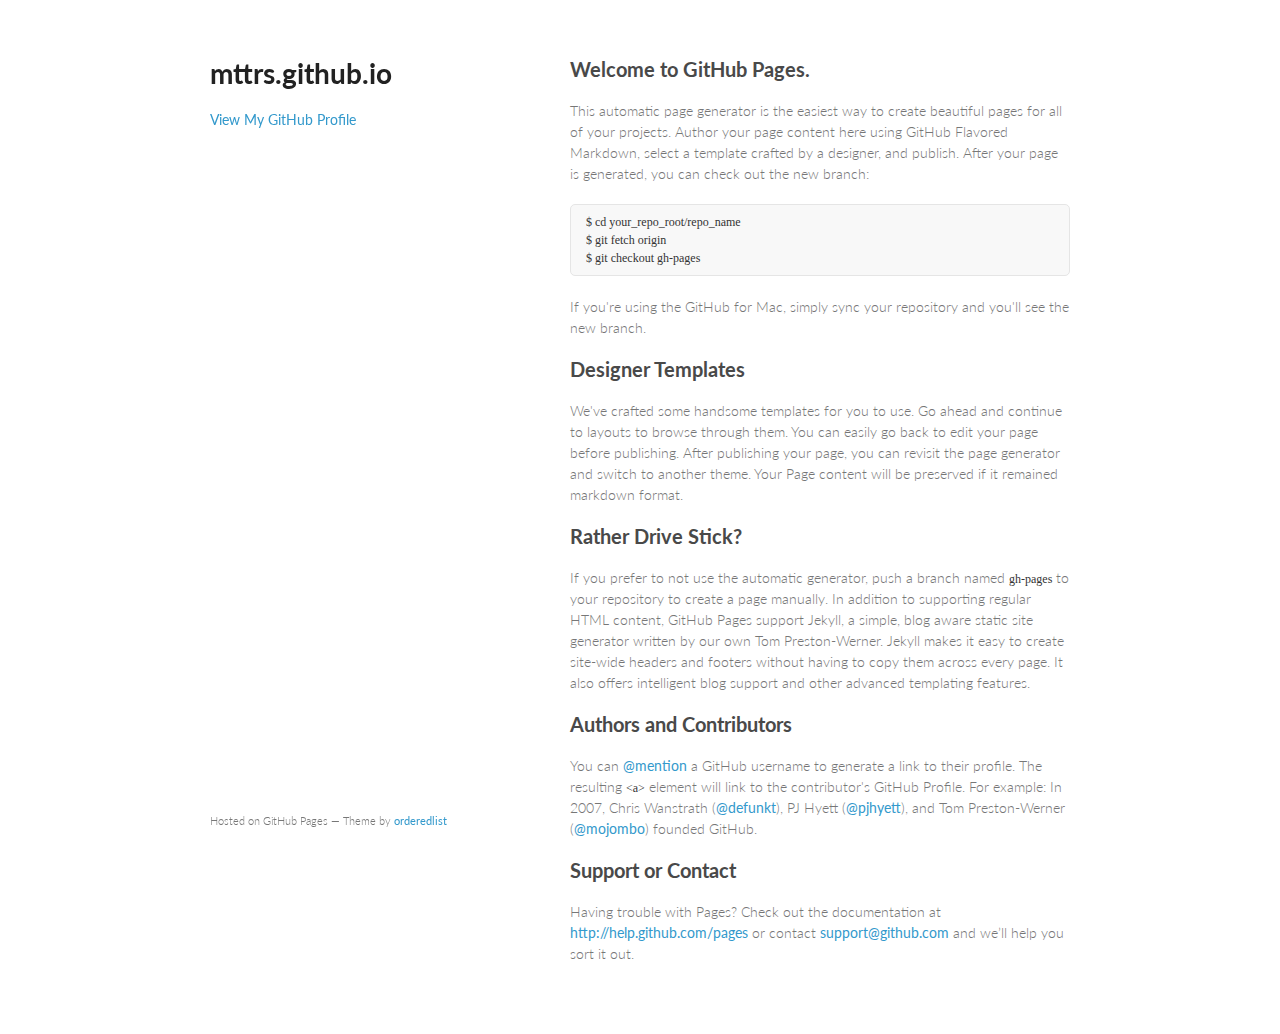
<file: index.html>
<!doctype html>
<html>
  <head>
    <meta charset="utf-8">
    <meta http-equiv="X-UA-Compatible" content="chrome=1">
    <title>mttrs.github.io - interests and tips</title>
    <link rel="stylesheet" href="stylesheets/styles.css">
    <link rel="stylesheet" href="stylesheets/pygment_trac.css">
    <meta name="viewport" content="width=device-width, initial-scale=1, user-scalable=no">
    <!--[if lt IE 9]>
    <script src="//html5shiv.googlecode.com/svn/trunk/html5.js"></script>
    <![endif]-->
  </head>
  <body>
    <div class="wrapper">
      <header>
        <h1>mttrs.github.io</h1>
        <p></p>


        <p class="view"><a href="https://github.com/mttrs">View My GitHub Profile</a></p>

      </header>
      <section>
        <h3>
<a name="welcome-to-github-pages" class="anchor" href="#welcome-to-github-pages"><span class="octicon octicon-link"></span></a>Welcome to GitHub Pages.</h3>

<p>This automatic page generator is the easiest way to create beautiful pages for all of your projects. Author your page content here using GitHub Flavored Markdown, select a template crafted by a designer, and publish. After your page is generated, you can check out the new branch:</p>

<pre><code>$ cd your_repo_root/repo_name
$ git fetch origin
$ git checkout gh-pages
</code></pre>

<p>If you're using the GitHub for Mac, simply sync your repository and you'll see the new branch.</p>

<h3>
<a name="designer-templates" class="anchor" href="#designer-templates"><span class="octicon octicon-link"></span></a>Designer Templates</h3>

<p>We've crafted some handsome templates for you to use. Go ahead and continue to layouts to browse through them. You can easily go back to edit your page before publishing. After publishing your page, you can revisit the page generator and switch to another theme. Your Page content will be preserved if it remained markdown format.</p>

<h3>
<a name="rather-drive-stick" class="anchor" href="#rather-drive-stick"><span class="octicon octicon-link"></span></a>Rather Drive Stick?</h3>

<p>If you prefer to not use the automatic generator, push a branch named <code>gh-pages</code> to your repository to create a page manually. In addition to supporting regular HTML content, GitHub Pages support Jekyll, a simple, blog aware static site generator written by our own Tom Preston-Werner. Jekyll makes it easy to create site-wide headers and footers without having to copy them across every page. It also offers intelligent blog support and other advanced templating features.</p>

<h3>
<a name="authors-and-contributors" class="anchor" href="#authors-and-contributors"><span class="octicon octicon-link"></span></a>Authors and Contributors</h3>

<p>You can <a href="https://github.com/blog/821" class="user-mention">@mention</a> a GitHub username to generate a link to their profile. The resulting <code>&lt;a&gt;</code> element will link to the contributor's GitHub Profile. For example: In 2007, Chris Wanstrath (<a href="https://github.com/defunkt" class="user-mention">@defunkt</a>), PJ Hyett (<a href="https://github.com/pjhyett" class="user-mention">@pjhyett</a>), and Tom Preston-Werner (<a href="https://github.com/mojombo" class="user-mention">@mojombo</a>) founded GitHub.</p>

<h3>
<a name="support-or-contact" class="anchor" href="#support-or-contact"><span class="octicon octicon-link"></span></a>Support or Contact</h3>

<p>Having trouble with Pages? Check out the documentation at <a href="http://help.github.com/pages">http://help.github.com/pages</a> or contact <a href="mailto:support@github.com">support@github.com</a> and we’ll help you sort it out.</p>
      </section>
      <footer>
        <p><small>Hosted on GitHub Pages &mdash; Theme by <a href="https://github.com/orderedlist">orderedlist</a></small></p>
      </footer>
    </div>
    <script src="javascripts/scale.fix.js"></script>

  </body>
</html>
</file>
<file: stylesheets/styles.css>
@import url(https://fonts.googleapis.com/css?family=Lato:300italic,700italic,300,700);

body {
  padding:50px;
  font:14px/1.5 Lato, "Helvetica Neue", Helvetica, Arial, sans-serif;
  color:#777;
  font-weight:300;
}

h1, h2, h3, h4, h5, h6 {
  color:#222;
  margin:0 0 20px;
}

p, ul, ol, table, pre, dl {
  margin:0 0 20px;
}

h1, h2, h3 {
  line-height:1.1;
}

h1 {
  font-size:28px;
}

h2 {
  font-size: 24px;
  color:#393939;
}

h3 {
  font-size: 20px;
  color:#494949;
}

h4, h5, h6 {
  color:#494949;
}

a {
  color:#39c;
  font-weight:400;
  text-decoration:none;
}

a small {
  font-size:11px;
  color:#777;
  margin-top:-0.6em;
  display:block;
}

.wrapper {
  width:860px;
  margin:0 auto;
}

blockquote {
  border-left:1px solid #e5e5e5;
  margin:0;
  padding:0 0 0 20px;
  font-style:italic;
}

code, pre {
  font-family:Monaco, Bitstream Vera Sans Mono, Lucida Console, Terminal;
  color:#333;
  font-size:12px;
}

pre {
  padding:8px 15px;
  background: #f8f8f8;
  border-radius:5px;
  border:1px solid #e5e5e5;
  overflow-x: auto;
}

table {
  width:100%;
  border-collapse:collapse;
}

th, td {
  text-align:left;
  padding:5px 10px;
  border-bottom:1px solid #e5e5e5;
}

dt {
  color:#444;
  font-weight:700;
}

th {
  color:#444;
}

img {
  max-width:100%;
}

header {
  width:270px;
  float:left;
  position:fixed;
}

header ul {
  list-style:none;
  height:40px;

  padding:0;

  background: #eee;
  background: -moz-linear-gradient(top, #f8f8f8 0%, #dddddd 100%);
  background: -webkit-gradient(linear, left top, left bottom, color-stop(0%,#f8f8f8), color-stop(100%,#dddddd));
  background: -webkit-linear-gradient(top, #f8f8f8 0%,#dddddd 100%);
  background: -o-linear-gradient(top, #f8f8f8 0%,#dddddd 100%);
  background: -ms-linear-gradient(top, #f8f8f8 0%,#dddddd 100%);
  background: linear-gradient(top, #f8f8f8 0%,#dddddd 100%);

  border-radius:5px;
  border:1px solid #d2d2d2;
  box-shadow:inset #fff 0 1px 0, inset rgba(0,0,0,0.03) 0 -1px 0;
  width:270px;
}

header li {
  width:89px;
  float:left;
  border-right:1px solid #d2d2d2;
  height:40px;
}

header ul a {
  line-height:1;
  font-size:11px;
  color:#999;
  display:block;
  text-align:center;
  padding-top:6px;
  height:40px;
}

strong {
  color:#222;
  font-weight:700;
}

header ul li + li {
  width:88px;
  border-left:1px solid #fff;
}

header ul li + li + li {
  border-right:none;
  width:89px;
}

header ul a strong {
  font-size:14px;
  display:block;
  color:#222;
}

section {
  width:500px;
  float:right;
  padding-bottom:50px;
}

small {
  font-size:11px;
}

hr {
  border:0;
  background:#e5e5e5;
  height:1px;
  margin:0 0 20px;
}

footer {
  width:270px;
  float:left;
  position:fixed;
  bottom:50px;
}

li.link-list {
  font-size: 18px;
}

@media print, screen and (max-width: 960px) {

  div.wrapper {
    width:auto;
    margin:0;
  }

  header, section, footer {
    float:none;
    position:static;
    width:auto;
  }

  header {
    padding-right:320px;
  }

  section {
    border:1px solid #e5e5e5;
    border-width:1px 0;
    padding:20px 0;
    margin:0 0 20px;
  }

  header a small {
    display:inline;
  }

  header ul {
    position:absolute;
    right:50px;
    top:52px;
  }
}

@media print, screen and (max-width: 720px) {
  body {
    word-wrap:break-word;
  }

  header {
    padding:0;
  }

  header ul, header p.view {
    position:static;
  }

  pre, code {
    word-wrap:normal;
  }
}

@media print, screen and (max-width: 480px) {
  body {
    padding:15px;
  }

  header ul {
    display:none;
  }
}

@media print {
  body {
    padding:0.4in;
    font-size:12pt;
    color:#444;
  }
}
</file>
<file: stylesheets/pygment_trac.css>
.highlight  { background: #ffffff; }
.highlight .c { color: #999988; font-style: italic } /* Comment */
.highlight .err { color: #a61717; background-color: #e3d2d2 } /* Error */
.highlight .k { font-weight: bold } /* Keyword */
.highlight .o { font-weight: bold } /* Operator */
.highlight .cm { color: #999988; font-style: italic } /* Comment.Multiline */
.highlight .cp { color: #999999; font-weight: bold } /* Comment.Preproc */
.highlight .c1 { color: #999988; font-style: italic } /* Comment.Single */
.highlight .cs { color: #999999; font-weight: bold; font-style: italic } /* Comment.Special */
.highlight .gd { color: #000000; background-color: #ffdddd } /* Generic.Deleted */
.highlight .gd .x { color: #000000; background-color: #ffaaaa } /* Generic.Deleted.Specific */
.highlight .ge { font-style: italic } /* Generic.Emph */
.highlight .gr { color: #aa0000 } /* Generic.Error */
.highlight .gh { color: #999999 } /* Generic.Heading */
.highlight .gi { color: #000000; background-color: #ddffdd } /* Generic.Inserted */
.highlight .gi .x { color: #000000; background-color: #aaffaa } /* Generic.Inserted.Specific */
.highlight .go { color: #888888 } /* Generic.Output */
.highlight .gp { color: #555555 } /* Generic.Prompt */
.highlight .gs { font-weight: bold } /* Generic.Strong */
.highlight .gu { color: #800080; font-weight: bold; } /* Generic.Subheading */
.highlight .gt { color: #aa0000 } /* Generic.Traceback */
.highlight .kc { font-weight: bold } /* Keyword.Constant */
.highlight .kd { font-weight: bold } /* Keyword.Declaration */
.highlight .kn { font-weight: bold } /* Keyword.Namespace */
.highlight .kp { font-weight: bold } /* Keyword.Pseudo */
.highlight .kr { font-weight: bold } /* Keyword.Reserved */
.highlight .kt { color: #445588; font-weight: bold } /* Keyword.Type */
.highlight .m { color: #009999 } /* Literal.Number */
.highlight .s { color: #d14 } /* Literal.String */
.highlight .na { color: #008080 } /* Name.Attribute */
.highlight .nb { color: #0086B3 } /* Name.Builtin */
.highlight .nc { color: #445588; font-weight: bold } /* Name.Class */
.highlight .no { color: #008080 } /* Name.Constant */
.highlight .ni { color: #800080 } /* Name.Entity */
.highlight .ne { color: #990000; font-weight: bold } /* Name.Exception */
.highlight .nf { color: #990000; font-weight: bold } /* Name.Function */
.highlight .nn { color: #555555 } /* Name.Namespace */
.highlight .nt { color: #000080 } /* Name.Tag */
.highlight .nv { color: #008080 } /* Name.Variable */
.highlight .ow { font-weight: bold } /* Operator.Word */
.highlight .w { color: #bbbbbb } /* Text.Whitespace */
.highlight .mf { color: #009999 } /* Literal.Number.Float */
.highlight .mh { color: #009999 } /* Literal.Number.Hex */
.highlight .mi { color: #009999 } /* Literal.Number.Integer */
.highlight .mo { color: #009999 } /* Literal.Number.Oct */
.highlight .sb { color: #d14 } /* Literal.String.Backtick */
.highlight .sc { color: #d14 } /* Literal.String.Char */
.highlight .sd { color: #d14 } /* Literal.String.Doc */
.highlight .s2 { color: #d14 } /* Literal.String.Double */
.highlight .se { color: #d14 } /* Literal.String.Escape */
.highlight .sh { color: #d14 } /* Literal.String.Heredoc */
.highlight .si { color: #d14 } /* Literal.String.Interpol */
.highlight .sx { color: #d14 } /* Literal.String.Other */
.highlight .sr { color: #009926 } /* Literal.String.Regex */
.highlight .s1 { color: #d14 } /* Literal.String.Single */
.highlight .ss { color: #990073 } /* Literal.String.Symbol */
.highlight .bp { color: #999999 } /* Name.Builtin.Pseudo */
.highlight .vc { color: #008080 } /* Name.Variable.Class */
.highlight .vg { color: #008080 } /* Name.Variable.Global */
.highlight .vi { color: #008080 } /* Name.Variable.Instance */
.highlight .il { color: #009999 } /* Literal.Number.Integer.Long */

.type-csharp .highlight .k { color: #0000FF }
.type-csharp .highlight .kt { color: #0000FF }
.type-csharp .highlight .nf { color: #000000; font-weight: normal }
.type-csharp .highlight .nc { color: #2B91AF }
.type-csharp .highlight .nn { color: #000000 }
.type-csharp .highlight .s { color: #A31515 }
.type-csharp .highlight .sc { color: #A31515 }
</file>
